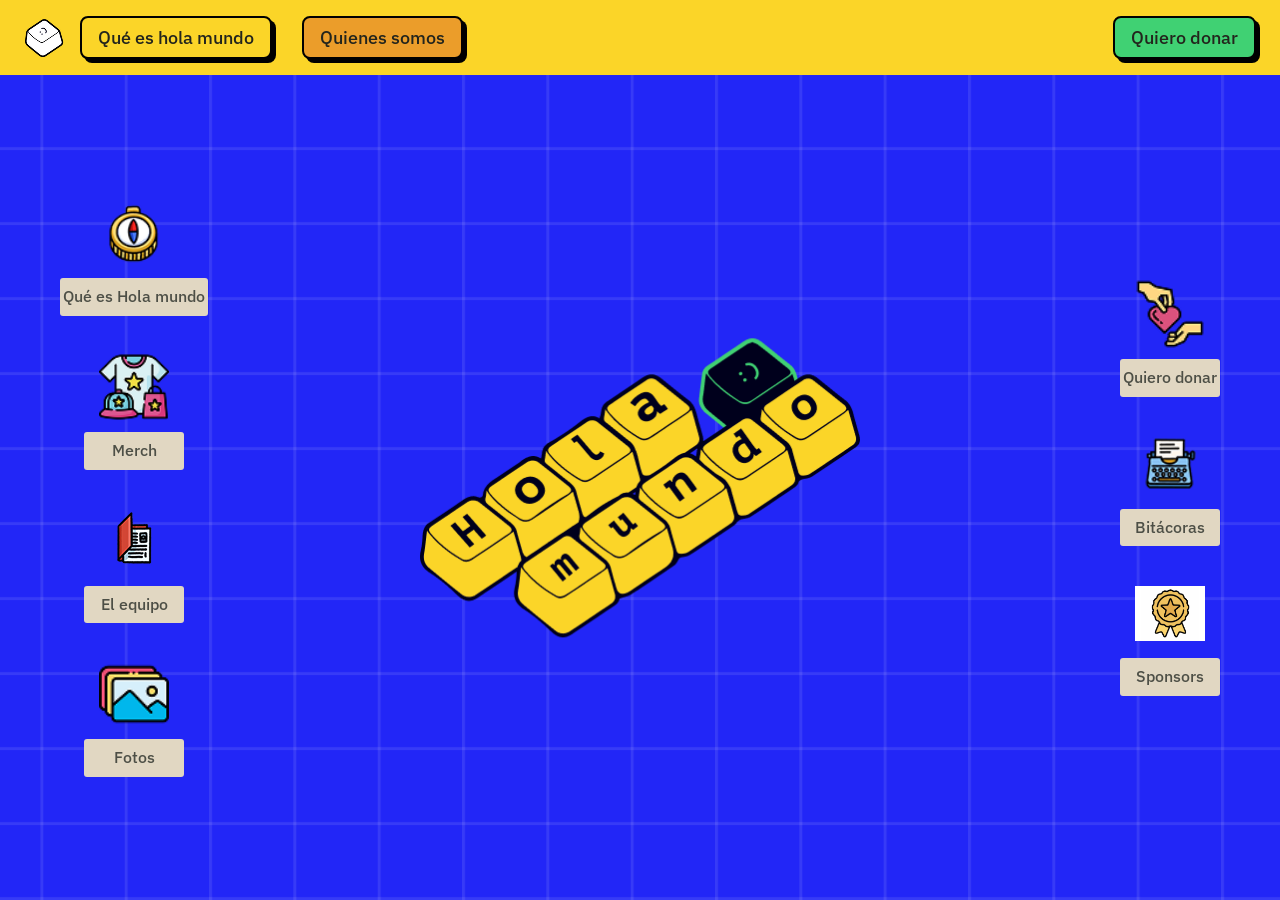
<file: index.html>
<!DOCTYPE html>
<html lang="es">
<head>
  <meta charset="UTF-8">
  <meta name="viewport" content="width=device-width, initial-scale=1.0">
  <link rel="icon" type="image/png" href="assets/img/logo.png">
  <title>Hola Mundo</title>

  <!-- Open Graph / Twitter Card — vista previa al compartir el link -->
  <meta property="og:title" content="Hola Mundo">
  <meta property="og:description" content="Proyecto tecnopedagógico que acerca a niños y jóvenes de 13 a 18 años a través de talleres prácticos de tecnología, en Pereira.">
  <meta property="og:image" content="https://hola-mundo-pei.github.io/hola-mundo/assets/img/illustration-group.png">
  <meta property="og:url" content="https://hola-mundo-pei.github.io/hola-mundo/">
  <meta property="og:type" content="website">
  <meta property="og:locale" content="es_CO">

  <meta name="twitter:card" content="summary_large_image">
  <meta name="twitter:title" content="Hola Mundo">
  <meta name="twitter:description" content="Proyecto tecnopedagógico que acerca a niños y jóvenes de 13 a 18 años a través de talleres prácticos de tecnología, en Pereira.">
  <meta name="twitter:image" content="https://hola-mundo-pei.github.io/hola-mundo/assets/img/illustration-group.png">
  <link rel="preconnect" href="https://fonts.googleapis.com">
  <link rel="preconnect" href="https://fonts.gstatic.com" crossorigin>
  <link href="https://fonts.googleapis.com/css2?family=IBM+Plex+Sans:ital,wght@0,400;0,500;0,600;0,700;1,500&display=swap" rel="stylesheet">
  <link rel="stylesheet" href="assets/css/styles.css">
  <link rel="stylesheet" href="assets/css/home.css">
  <!-- window.css se necesita aquí también: las páginas que se abren como
       "ventana" se inyectan DENTRO de index.html, así que sus estilos
       deben estar cargados de antemano. -->
  <link rel="stylesheet" href="assets/css/window.css">
</head>
<body class="page-home">

  <!-- El navbar vive en partials/navbar.html y se inyecta aquí vía fetch
       (ver assets/js/main.js → loadNavbar()). Así queda separado del
       resto del home, más fácil de mantener si en el futuro se reutiliza. -->
  <div id="navbar-slot"></div>

  <main class="home-hero">
    <img class="home-hero__bg" src="assets/img/bg-lines.png" alt="" aria-hidden="true">

    <div class="home-hero__illustration">
      <img src="assets/img/illustration-group.png" alt="Ilustración Hola Mundo">
    </div>

    <div class="home-hero__content">
      <ul class="home-nav-list">
        <li>
          <a href="que-es.html" data-window="que-es.html" class="icon-nav">
            <span class="icon-nav__icon">
              <img src="assets/img/icon/icon-que-es.png" alt="">
            </span>
            <span class="icon-nav__label">Qué es Hola mundo</span>
          </a>
        </li>
        <li>
          <a href="merch.html" data-window="merch.html" class="icon-nav">
            <span class="icon-nav__icon">
              <img src="assets/img/icon/icon-merch.png" alt="">
            </span>
            <span class="icon-nav__label">Merch</span>
          </a>
        </li>
        <li>
          <a href="equipo.html" data-window="equipo.html" class="icon-nav">
            <span class="icon-nav__icon">
              <img src="assets/img/icon/icon-equipo.png" alt="">
            </span>
            <span class="icon-nav__label">El equipo</span>
          </a>
        </li>
        <li>
          <a href="fotos.html" data-window="fotos.html" class="icon-nav">
            <span class="icon-nav__icon">
              <img src="assets/img/icon/icon-fotos.png" alt="">
            </span>
            <span class="icon-nav__label">Fotos</span>
          </a>
        </li>
      </ul>

      <div class="home-hero__donate">
        <a href="dona.html" data-window="dona.html" class="icon-nav">
          <span class="icon-nav__icon">
            <img src="assets/img/icon/icon-donar.png" alt="">
          </span>
          <span class="icon-nav__label">Quiero donar</span>
        </a>
        <a href="bitacoras.html" data-window="bitacoras.html" class="icon-nav">
          <span class="icon-nav__icon">
            <img src="assets/img/icon/icon-bitacora.png" alt="">
          </span>
          <span class="icon-nav__label">Bitácoras</span>
        </a>
        <a href="sponsors.html" data-window="sponsors.html" class="icon-nav">
          <span class="icon-nav__icon">
            <img src="assets/img/icon/icon-sponsors.png" alt="">
          </span>
          <span class="icon-nav__label">Sponsors</span>
        </a>
      </div>
    </div>
  </main>

  <!-- Contenedor donde se inyecta cada "ventana" (que-es.html, merch.html,
       etc.) cuando el usuario hace clic en un enlace con [data-window].
       Ver assets/js/main.js. -->
  <div class="window-overlay" id="window-overlay" hidden>
    <div class="window-overlay__slot" id="window-overlay-slot"></div>
  </div>

  <script src="assets/js/main.js"></script>
</body>
</html>
</file>
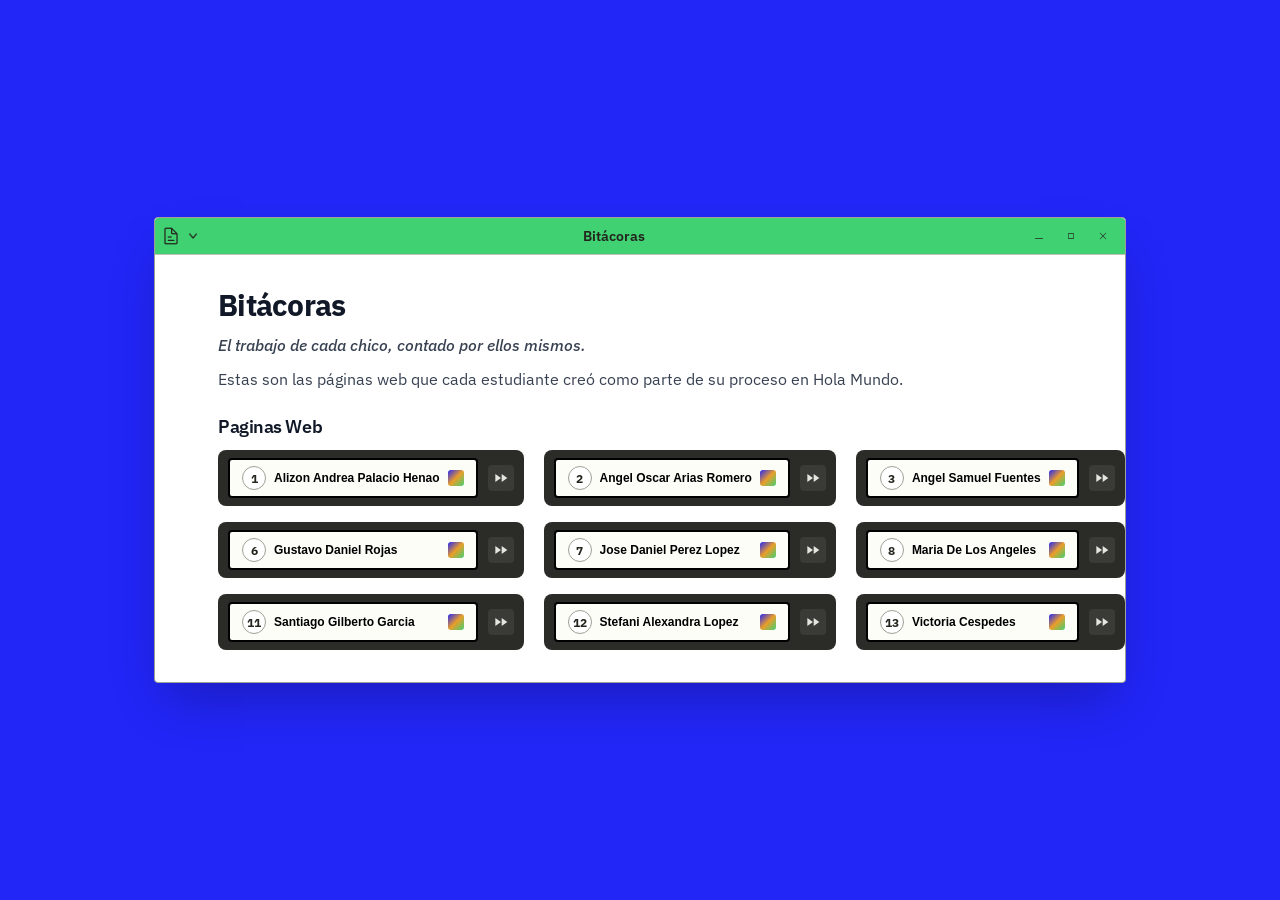
<file: bitacoras.html>
<!DOCTYPE html>
<html lang="es">
<head>
  <meta charset="UTF-8">
  <meta name="viewport" content="width=device-width, initial-scale=1.0">
  <link rel="icon" type="image/png" href="assets/img/logo.png">
  <title>Bitácoras</title>
  <link rel="preconnect" href="https://fonts.googleapis.com">
  <link rel="preconnect" href="https://fonts.gstatic.com" crossorigin>
  <link href="https://fonts.googleapis.com/css2?family=IBM+Plex+Sans:ital,wght@0,400;0,500;0,600;0,700;1,500&display=swap" rel="stylesheet">
  <link rel="stylesheet" href="assets/css/styles.css">
  <link rel="stylesheet" href="assets/css/window.css">
</head>
<body>

  <!--
    NOTA: al igual que las otras páginas, esta ventana se integra como
    overlay flotante sobre index.html.

    ⚠️ PENDIENTE: los 15 botones ▶ de abajo tienen href="#" como
    marcador de posición — hay que reemplazarlos por la URL real del
    proyecto de cada chico. Busca "TODO-LINK" en este archivo.

    A diferencia de Fotos, estos botones NO usan data-window (no abren
    una ventana interna de este sitio) — son enlaces normales con
    target="_blank" que abren la página del proyecto en una pestaña
    nueva del navegador.
  -->
  <div class="desktop-backdrop">
    <section class="window" aria-label="Bitácoras">

      <!-- Barra de título estilo navegador -->
      <div class="window__titlebar">
        <div class="window__menu">
          <img src="assets/img/icon/window-icon-menu.png" alt="">
          <img src="assets/img/icon/icon-chevron-down.png" alt="">
        </div>

        <div class="window__address">
          <span class="window__address-title">Bitácoras</span>
        </div>

        <div class="window__actions">
          <a href="index.html" class="window__action-btn" aria-label="Minimizar">
            <img src="assets/img/icon/minimizar.svg" alt="">
          </a>
          <button class="window__action-btn" aria-label="Maximizar">
            <img src="assets/img/icon/ampliar.svg" alt="">
          </button>
          <a href="index.html" class="window__action-btn" aria-label="Cerrar ventana">
            <img src="assets/img/icon/cerrar.svg" alt="">
          </a>
        </div>
      </div>

      <!-- Cuerpo / contenido -->
      <div class="window__body">

        <header class="article-header article-header--no-image">
          <h1 class="article-header__title">Bitácoras</h1>
          <p class="fotos-tagline">El trabajo de cada chico, contado por ellos mismos.</p>
          <p class="article-header__desc">Estas son las páginas web que cada estudiante creó como parte de su proceso en Hola Mundo.</p>
        </header>

        <h2 class="accordion-title">Paginas Web</h2>

        <ul class="bitacoras-grid" aria-label="Bitácoras de los estudiantes">

          <li>
            <div class="fotos-tv__tray fotos-tv__tray--compact">
              <div class="fotos-tv__slot">
                <span class="cassette-item__number">1</span>
                <span class="fotos-tv__slot-label" title="Alizon Andrea Palacio Henao">Alizon Andrea Palacio Henao</span>
                <span class="fotos-tv__slot-icon" aria-hidden="true"></span>
              </div>
              <div class="fotos-tv__controls">
                <a href="https://sites.google.com/view/laesenciadelabelleza/p%C3%A1gina-principal" target="_blank" rel="noopener noreferrer" class="fotos-control" aria-label="Abrir la página web de Alizon Andrea Palacio Henao"> <!-- TODO-LINK -->
                  <svg viewBox="0 0 24 24" fill="currentColor"><path d="M13 6v12l8.5-6L13 6ZM3.5 6v12L12 12 3.5 6Z"/></svg>
                </a>
              </div>
            </div>
          </li>

          <li>
            <div class="fotos-tv__tray fotos-tv__tray--compact">
              <div class="fotos-tv__slot">
                <span class="cassette-item__number">2</span>
                <span class="fotos-tv__slot-label" title="Angel Oscar Arias Romero">Angel Oscar Arias Romero</span>
                <span class="fotos-tv__slot-icon" aria-hidden="true"></span>
              </div>
              <div class="fotos-tv__controls">
                <a href="https://sites.google.com/view/blue-lock-para-ser-el-mejor-/p%C3%A1gina-principal" target="_blank" rel="noopener noreferrer" class="fotos-control" aria-label="Abrir la página web de Angel Oscar Arias Romero"> <!-- TODO-LINK -->
                  <svg viewBox="0 0 24 24" fill="currentColor"><path d="M13 6v12l8.5-6L13 6ZM3.5 6v12L12 12 3.5 6Z"/></svg>
                </a>
              </div>
            </div>
          </li>

          <li>
            <div class="fotos-tv__tray fotos-tv__tray--compact">
              <div class="fotos-tv__slot">
                <span class="cassette-item__number">3</span>
                <span class="fotos-tv__slot-label" title="Angel Samuel Fuentes">Angel Samuel Fuentes</span>
                <span class="fotos-tv__slot-icon" aria-hidden="true"></span>
              </div>
              <div class="fotos-tv__controls">
                <a href="https://sites.google.com/view/animepuntocom/home?authuser=5" target="_blank" rel="noopener noreferrer" class="fotos-control" aria-label="Abrir la página web de Angel Samuel Fuentes"> <!-- TODO-LINK -->
                  <svg viewBox="0 0 24 24" fill="currentColor"><path d="M13 6v12l8.5-6L13 6ZM3.5 6v12L12 12 3.5 6Z"/></svg>
                </a>
              </div>
            </div>
          </li>

          <li>
            <div class="fotos-tv__tray fotos-tv__tray--compact">
              <div class="fotos-tv__slot">
                <span class="cassette-item__number">4</span>
                <span class="fotos-tv__slot-label" title="Celena García">Celena García</span>
                <span class="fotos-tv__slot-icon" aria-hidden="true"></span>
              </div>
              <div class="fotos-tv__controls">
                <a href="https://sites.google.com/view/etakatweirdmiprimerapagina/p%C3%A1gina-principal" target="_blank" rel="noopener noreferrer" class="fotos-control" aria-label="Abrir la página web de Celena García"> <!-- TODO-LINK -->
                  <svg viewBox="0 0 24 24" fill="currentColor"><path d="M13 6v12l8.5-6L13 6ZM3.5 6v12L12 12 3.5 6Z"/></svg>
                </a>
              </div>
            </div>
          </li>

          <li>
            <div class="fotos-tv__tray fotos-tv__tray--compact">
              <div class="fotos-tv__slot">
                <span class="cassette-item__number">5</span>
                <span class="fotos-tv__slot-label" title="Cristian Andres Feria">Cristian Andres Feria</span>
                <span class="fotos-tv__slot-icon" aria-hidden="true"></span>
              </div>
              <div class="fotos-tv__controls">
                <a href="https://sites.google.com/view/el-mundo-de-ronny/p%C3%A1gina-principal" target="_blank" rel="noopener noreferrer" class="fotos-control" aria-label="Abrir la página web de Cristian Andres Feria"> <!-- TODO-LINK -->
                  <svg viewBox="0 0 24 24" fill="currentColor"><path d="M13 6v12l8.5-6L13 6ZM3.5 6v12L12 12 3.5 6Z"/></svg>
                </a>
              </div>
            </div>
          </li>

          <li>
            <div class="fotos-tv__tray fotos-tv__tray--compact">
              <div class="fotos-tv__slot">
                <span class="cassette-item__number">6</span>
                <span class="fotos-tv__slot-label" title="Gustavo Daniel Rojas">Gustavo Daniel Rojas</span>
                <span class="fotos-tv__slot-icon" aria-hidden="true"></span>
              </div>
              <div class="fotos-tv__controls">
                <a href="https://sites.google.com/view/aprenderugby/p%C3%A1gina-principal" target="_blank" rel="noopener noreferrer" class="fotos-control" aria-label="Abrir la página web de Gustavo Daniel Rojas"> <!-- TODO-LINK -->
                  <svg viewBox="0 0 24 24" fill="currentColor"><path d="M13 6v12l8.5-6L13 6ZM3.5 6v12L12 12 3.5 6Z"/></svg>
                </a>
              </div>
            </div>
          </li>

          <li>
            <div class="fotos-tv__tray fotos-tv__tray--compact">
              <div class="fotos-tv__slot">
                <span class="cassette-item__number">7</span>
                <span class="fotos-tv__slot-label" title="Jose Daniel Perez Lopez">Jose Daniel Perez Lopez</span>
                <span class="fotos-tv__slot-icon" aria-hidden="true"></span>
              </div>
              <div class="fotos-tv__controls">
                <a href="https://sites.google.com/view/tonotosestaesmipaginajeje/home" target="_blank" rel="noopener noreferrer" class="fotos-control" aria-label="Abrir la página web de Jose Daniel Perez Lopez"> <!-- TODO-LINK -->
                  <svg viewBox="0 0 24 24" fill="currentColor"><path d="M13 6v12l8.5-6L13 6ZM3.5 6v12L12 12 3.5 6Z"/></svg>
                </a>
              </div>
            </div>
          </li>

          <li>
            <div class="fotos-tv__tray fotos-tv__tray--compact">
              <div class="fotos-tv__slot">
                <span class="cassette-item__number">8</span>
                <span class="fotos-tv__slot-label" title="Maria De Los Angeles">Maria De Los Angeles</span>
                <span class="fotos-tv__slot-icon" aria-hidden="true"></span>
              </div>
              <div class="fotos-tv__controls">
                <a href="https://sites.google.com/view/lamaldicion/home" target="_blank" rel="noopener noreferrer" class="fotos-control" aria-label="Abrir la página web de Maria De Los Angeles"> <!-- TODO-LINK -->
                  <svg viewBox="0 0 24 24" fill="currentColor"><path d="M13 6v12l8.5-6L13 6ZM3.5 6v12L12 12 3.5 6Z"/></svg>
                </a>
              </div>
            </div>
          </li>

          <li>
            <div class="fotos-tv__tray fotos-tv__tray--compact">
              <div class="fotos-tv__slot">
                <span class="cassette-item__number">9</span>
                <span class="fotos-tv__slot-label" title="Matias Mejia Quiceno">Matias Mejia Quiceno</span>
                <span class="fotos-tv__slot-icon" aria-hidden="true"></span>
              </div>
              <div class="fotos-tv__controls">
                <a href="https://sites.google.com/view/el-mati-agricola/p%C3%A1gina-principal" target="_blank" rel="noopener noreferrer" class="fotos-control" aria-label="Abrir la página web de Matias Mejia Quiceno"> <!-- TODO-LINK -->
                  <svg viewBox="0 0 24 24" fill="currentColor"><path d="M13 6v12l8.5-6L13 6ZM3.5 6v12L12 12 3.5 6Z"/></svg>
                </a>
              </div>
            </div>
          </li>

          <li>
            <div class="fotos-tv__tray fotos-tv__tray--compact">
              <div class="fotos-tv__slot">
                <span class="cassette-item__number">10</span>
                <span class="fotos-tv__slot-label" title="Pablo José Alvarado">Pablo José Alvarado</span>
                <span class="fotos-tv__slot-icon" aria-hidden="true"></span>
              </div>
              <div class="fotos-tv__controls">
                <a href="#" target="_blank" rel="noopener noreferrer" class="fotos-control" aria-label="Abrir la página web de Pablo José Alvarado"> <!-- TODO-LINK -->
                  <svg viewBox="0 0 24 24" fill="currentColor"><path d="M13 6v12l8.5-6L13 6ZM3.5 6v12L12 12 3.5 6Z"/></svg>
                </a>
              </div>
            </div>
          </li>

          <li>
            <div class="fotos-tv__tray fotos-tv__tray--compact">
              <div class="fotos-tv__slot">
                <span class="cassette-item__number">11</span>
                <span class="fotos-tv__slot-label" title="Santiago Gilberto Garcia">Santiago Gilberto Garcia</span>
                <span class="fotos-tv__slot-icon" aria-hidden="true"></span>
              </div>
              <div class="fotos-tv__controls">
                <a href="https://sites.google.com/view/mundogamer-santy/home" target="_blank" rel="noopener noreferrer" class="fotos-control" aria-label="Abrir la página web de Santiago Gilberto Garcia"> <!-- TODO-LINK -->
                  <svg viewBox="0 0 24 24" fill="currentColor"><path d="M13 6v12l8.5-6L13 6ZM3.5 6v12L12 12 3.5 6Z"/></svg>
                </a>
              </div>
            </div>
          </li>

          <li>
            <div class="fotos-tv__tray fotos-tv__tray--compact">
              <div class="fotos-tv__slot">
                <span class="cassette-item__number">12</span>
                <span class="fotos-tv__slot-label" title="Stefani Alexandra Lopez">Stefani Alexandra Lopez</span>
                <span class="fotos-tv__slot-icon" aria-hidden="true"></span>
              </div>
              <div class="fotos-tv__controls">
                <a href="https://sites.google.com/view/ollieskete-stefani-lopez/p%C3%A1gina-principal" target="_blank" rel="noopener noreferrer" class="fotos-control" aria-label="Abrir la página web de Stefani Alexandra Lopez"> <!-- TODO-LINK -->
                  <svg viewBox="0 0 24 24" fill="currentColor"><path d="M13 6v12l8.5-6L13 6ZM3.5 6v12L12 12 3.5 6Z"/></svg>
                </a>
              </div>
            </div>
          </li>

          <li>
            <div class="fotos-tv__tray fotos-tv__tray--compact">
              <div class="fotos-tv__slot">
                <span class="cassette-item__number">13</span>
                <span class="fotos-tv__slot-label" title="Victoria Cespedes">Victoria Cespedes</span>
                <span class="fotos-tv__slot-icon" aria-hidden="true"></span>
              </div>
              <div class="fotos-tv__controls">
                <a href="https://sites.google.com/view/aprende-de-la-biologia-marina/home" target="_blank" rel="noopener noreferrer" class="fotos-control" aria-label="Abrir la página web de Victoria Cespedes"> <!-- TODO-LINK -->
                  <svg viewBox="0 0 24 24" fill="currentColor"><path d="M13 6v12l8.5-6L13 6ZM3.5 6v12L12 12 3.5 6Z"/></svg>
                </a>
              </div>
            </div>
          </li>

          <li>
            <div class="fotos-tv__tray fotos-tv__tray--compact">
              <div class="fotos-tv__slot">
                <span class="cassette-item__number">14</span>
                <span class="fotos-tv__slot-label" title="Wilson Wladimir Velasquez">Wilson Wladimir Velasquez</span>
                <span class="fotos-tv__slot-icon" aria-hidden="true"></span>
              </div>
              <div class="fotos-tv__controls">
                <a href="https://sites.google.com/view/call-of-duty-un-juego-divertid/home" target="_blank" rel="noopener noreferrer" class="fotos-control" aria-label="Abrir la página web de Wilson Wladimir Velasquez"> <!-- TODO-LINK -->
                  <svg viewBox="0 0 24 24" fill="currentColor"><path d="M13 6v12l8.5-6L13 6ZM3.5 6v12L12 12 3.5 6Z"/></svg>
                </a>
              </div>
            </div>
          </li>

        </ul>

      </div>

    </section>
  </div>

  <script src="assets/js/main.js"></script>
</body>
</html>
</file>
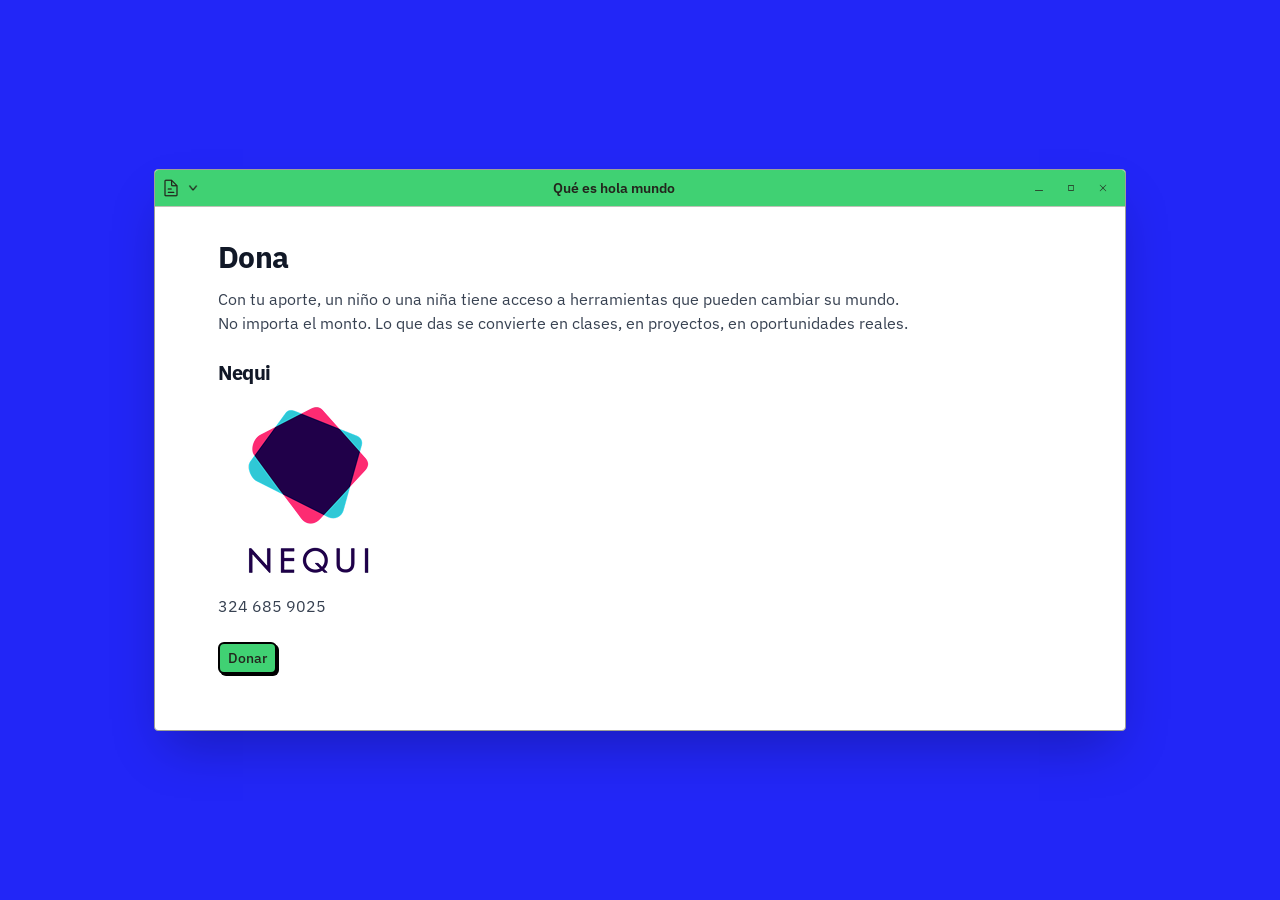
<file: dona.html>
<!DOCTYPE html>
<html lang="es">
<head>
  <meta charset="UTF-8">
  <meta name="viewport" content="width=device-width, initial-scale=1.0">
  <link rel="icon" type="image/png" href="assets/img/logo.png">
  <title>Dona</title>
  <link rel="preconnect" href="https://fonts.googleapis.com">
  <link rel="preconnect" href="https://fonts.gstatic.com" crossorigin>
  <link href="https://fonts.googleapis.com/css2?family=IBM+Plex+Sans:wght@400;500;600;700&display=swap" rel="stylesheet">
  <link rel="stylesheet" href="assets/css/styles.css">
  <link rel="stylesheet" href="assets/css/window.css">
</head>
<body>

  <!--
    NOTA: al igual que las otras páginas, esta ventana se integrará como
    overlay flotante sobre index.html cuando trabajemos el JS.
  -->
  <div class="desktop-backdrop">
    <section class="window" aria-label="Dona">

      <!-- Barra de título estilo navegador -->
      <div class="window__titlebar">
        <div class="window__menu">
          <img src="assets/img/icon/window-icon-menu.png" alt="">
          <img src="assets/img/icon/icon-chevron-down.png" alt="">
        </div>

        <div class="window__address">
          <span class="window__address-title">Qué es hola mundo</span>
        </div>

        <div class="window__actions">
          <a href="index.html" class="window__action-btn" aria-label="Minimizar">
            <img src="assets/img/icon/minimizar.svg" alt="">
          </a>
          <button class="window__action-btn" aria-label="Maximizar">
            <img src="assets/img/icon/ampliar.svg" alt="">
          </button>
          <a href="index.html" class="window__action-btn" aria-label="Cerrar ventana">
            <img src="assets/img/icon/cerrar.svg" alt="">
          </a>
        </div>
      </div>

      <!-- Cuerpo / contenido -->
      <div class="window__body">
        <article>

          <header class="article-header article-header--no-image">
            <h1 class="article-header__title">Dona</h1>
            <p class="article-header__desc">Con tu aporte, un niño o una niña tiene acceso a herramientas que pueden cambiar su mundo.<br>No importa el monto. Lo que das se convierte en clases, en proyectos, en oportunidades reales.</p>
          </header>

          <section class="article-section">
            <div class="donate-method">
              <h2 class="donate-method__title">Nequi</h2>
              <div class="donate-method__image">
                <img src="assets/img//donar/donar-nequi.png" alt="Código QR para donar por Nequi">
              </div>
              <p class="donate-method__phone">324 685 9025</p>
              <button class="btn btn--primary btn--small">Donar</button>
            </div>
          </section>

        </article>
      </div>

    </section>
  </div>

  <script src="assets/js/main.js"></script>
</body>
</html>
</file>
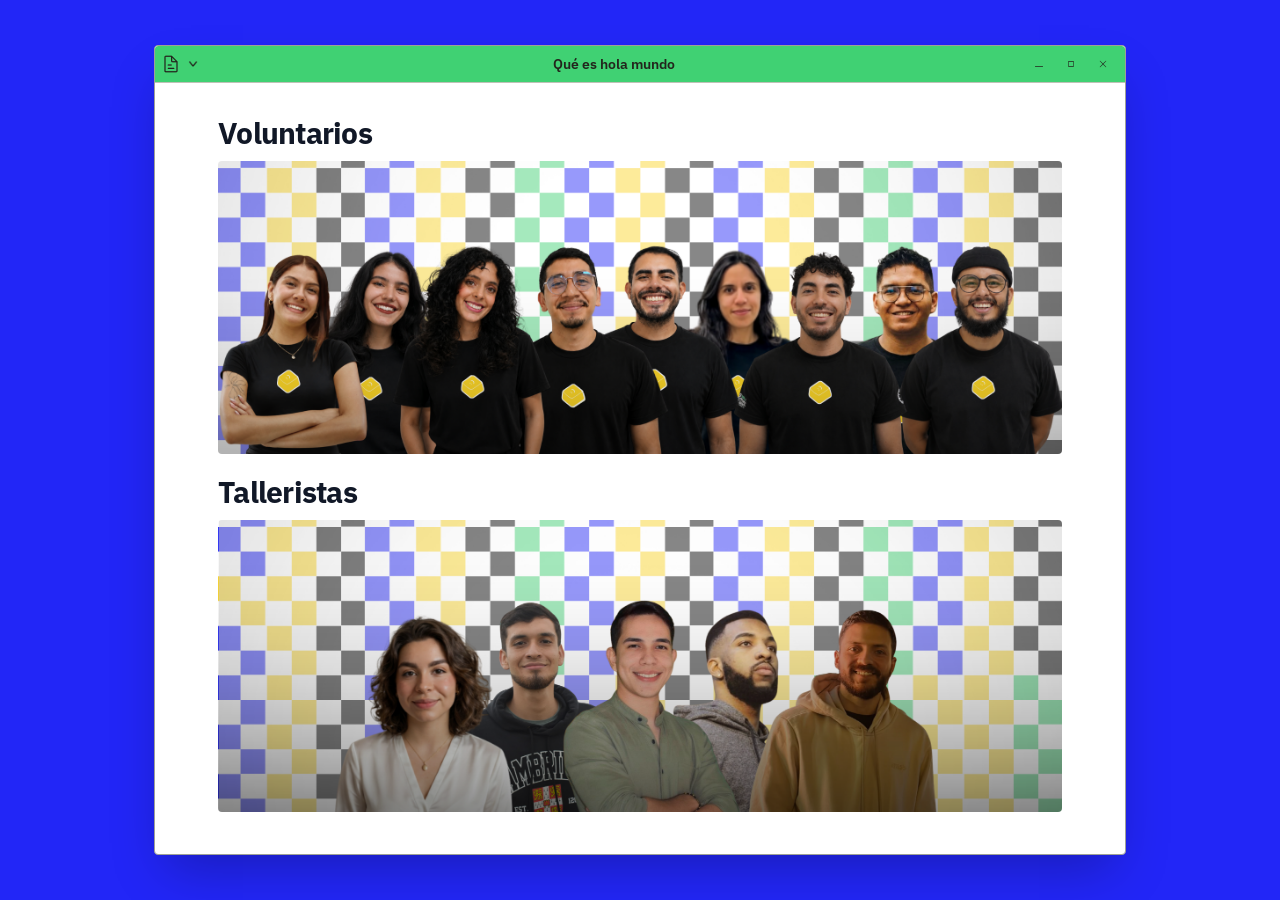
<file: equipo.html>
<!DOCTYPE html>
<html lang="es">
<head>
  <meta charset="UTF-8">
  <meta name="viewport" content="width=device-width, initial-scale=1.0">
  <link rel="icon" type="image/png" href="assets/img/logo.png">
  <title>El equipo</title>
  <link rel="preconnect" href="https://fonts.googleapis.com">
  <link rel="preconnect" href="https://fonts.gstatic.com" crossorigin>
  <link href="https://fonts.googleapis.com/css2?family=IBM+Plex+Sans:wght@400;500;600;700&display=swap" rel="stylesheet">
  <link rel="stylesheet" href="assets/css/styles.css">
  <link rel="stylesheet" href="assets/css/window.css">
</head>
<body>

  <!--
    NOTA: al igual que que-es.html, esta ventana se integrará como overlay
    flotante sobre index.html cuando trabajemos el JS.
  -->
  <div class="desktop-backdrop">
    <section class="window" aria-label="El equipo">

      <!-- Barra de título estilo navegador -->
      <div class="window__titlebar">
        <div class="window__menu">
          <img src="assets/img/icon/window-icon-menu.png" alt="">
          <img src="assets/img/icon/icon-chevron-down.png" alt="">
        </div>

        <div class="window__address">
          <span class="window__address-title">Qué es hola mundo</span>
        </div>

        <div class="window__actions">
          <a href="index.html" class="window__action-btn" aria-label="Minimizar">
            <img src="assets/img/icon/minimizar.svg" alt="">
          </a>
          <button class="window__action-btn" aria-label="Maximizar">
            <img src="assets/img/icon/ampliar.svg" alt="">
          </button>
          <a href="index.html" class="window__action-btn" aria-label="Cerrar ventana">
            <img src="assets/img/icon/cerrar.svg" alt="">
          </a>
        </div>
      </div>

      <!-- Cuerpo / contenido -->
      <div class="window__body window__body--equipo">
        <h1 class="article-header__title">Voluntarios</h1>
        <div class="team-banner">
          <img src="assets/img/equipo/team-voluntarios3.png" alt="Foto del equipo de voluntarios">
        </div>

        <h1 class="article-header__title">Talleristas</h1>
        <div class="team-banner">
          <img src="assets/img/equipo/team-talleristas.png" alt="Foto del equipo de talleristas">
        </div>
      </div>

    </section>
  </div>

  <script src="assets/js/main.js"></script>
</body>
</html>
</file>
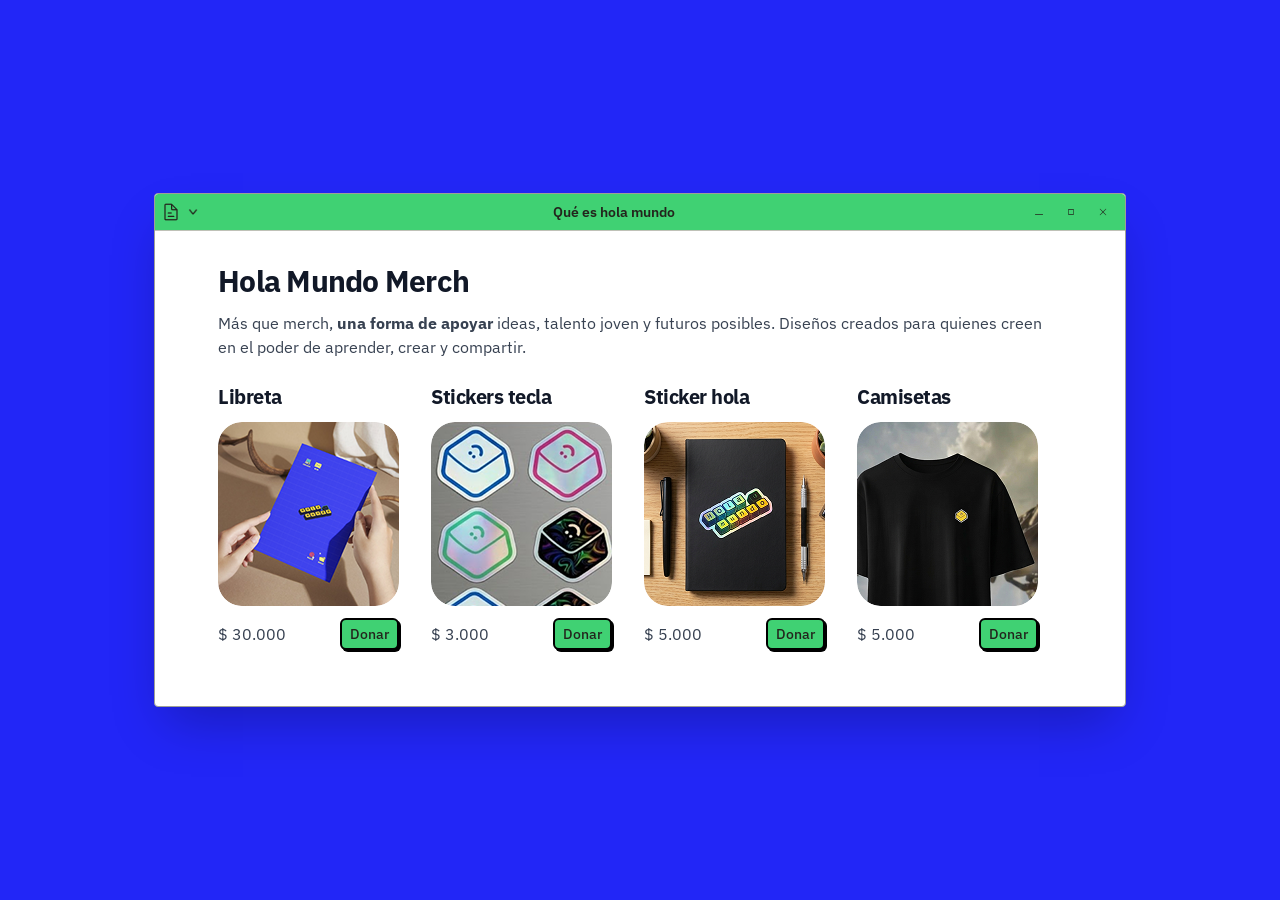
<file: merch.html>
<!DOCTYPE html>
<html lang="es">
<head>
  <meta charset="UTF-8">
  <meta name="viewport" content="width=device-width, initial-scale=1.0">
  <link rel="icon" type="image/png" href="assets/img/logo.png">
  <title>Hola Mundo Merch</title>
  <link rel="preconnect" href="https://fonts.googleapis.com">
  <link rel="preconnect" href="https://fonts.gstatic.com" crossorigin>
  <link href="https://fonts.googleapis.com/css2?family=IBM+Plex+Sans:wght@400;500;600;700&display=swap" rel="stylesheet">
  <link rel="stylesheet" href="assets/css/styles.css">
  <link rel="stylesheet" href="assets/css/window.css">
</head>
<body>

  <!--
    NOTA: al igual que las otras páginas, esta ventana se integrará como
    overlay flotante sobre index.html cuando trabajemos el JS.
  -->
  <div class="desktop-backdrop">
    <section class="window" aria-label="Hola Mundo Merch">

      <!-- Barra de título estilo navegador -->
      <div class="window__titlebar">
        <div class="window__menu">
          <img src="assets/img/icon/window-icon-menu.png" alt="">
          <img src="assets/img/icon/icon-chevron-down.png" alt="">
        </div>

        <div class="window__address">
          <span class="window__address-title">Qué es hola mundo</span>
        </div>

        <div class="window__actions">
          <a href="index.html" class="window__action-btn" aria-label="Minimizar">
            <img src="assets/img/icon/minimizar.svg" alt="">
          </a>
          <button class="window__action-btn" aria-label="Maximizar">
            <img src="assets/img/icon/ampliar.svg" alt="">
          </button>
          <a href="index.html" class="window__action-btn" aria-label="Cerrar ventana">
            <img src="assets/img/icon/cerrar.svg" alt="">
          </a>
        </div>
      </div>

      <!-- Cuerpo / contenido -->
      <div class="window__body">
        <article>

          <header class="article-header article-header--no-image">
            <h1 class="article-header__title">Hola Mundo Merch</h1>
            <p class="article-header__desc">Más que merch, <strong>una forma de apoyar</strong> ideas, talento joven y futuros posibles. Diseños creados para quienes creen en el poder de aprender, crear y compartir.</p>
          </header>

          <section class="article-section">
            <div class="product-grid">

              <div class="product-card">
                <h2 class="product-card__title">Libreta</h2>
                <div class="product-card__image">
                  <img src="assets/img/merch/merch-libreta.png" alt="Libreta Hola Mundo">
                </div>
                <div class="product-card__row">
                  <span class="product-card__price">$ 30.000</span>
                  <button class="btn btn--primary btn--small">Donar</button>
                </div>
              </div>

              <div class="product-card">
                <h2 class="product-card__title">Stickers tecla</h2>
                <div class="product-card__image">
                  <img src="assets/img/merch/merch-stickers-tecla.png" alt="Stickers tecla Hola Mundo">
                </div>
                <div class="product-card__row">
                  <span class="product-card__price">$ 3.000</span>
                  <button class="btn btn--primary btn--small">Donar</button>
                </div>
              </div>

              <div class="product-card">
                <h2 class="product-card__title">Sticker hola</h2>
                <div class="product-card__image">
                  <img src="assets/img/merch/merch-stickers-hola.png" alt="Sticker hola Hola Mundo">
                </div>
                <div class="product-card__row">
                  <span class="product-card__price">$ 5.000</span>
                  <button class="btn btn--primary btn--small">Donar</button>
                </div>
              </div>

              <div class="product-card">
                <h2 class="product-card__title">Camisetas</h2>
                <div class="product-card__image">
                  <img src="assets/img/merch/merch-camisetas.png" alt="Camisetas Hola Mundo">
                </div>
                <div class="product-card__row">
                  <span class="product-card__price">$ 5.000</span>
                  <button class="btn btn--primary btn--small">Donar</button>
                </div>
              </div>

            </div>
          </section>

        </article>
      </div>

    </section>
  </div>

  <script src="assets/js/main.js"></script>
</body>
</html>
</file>
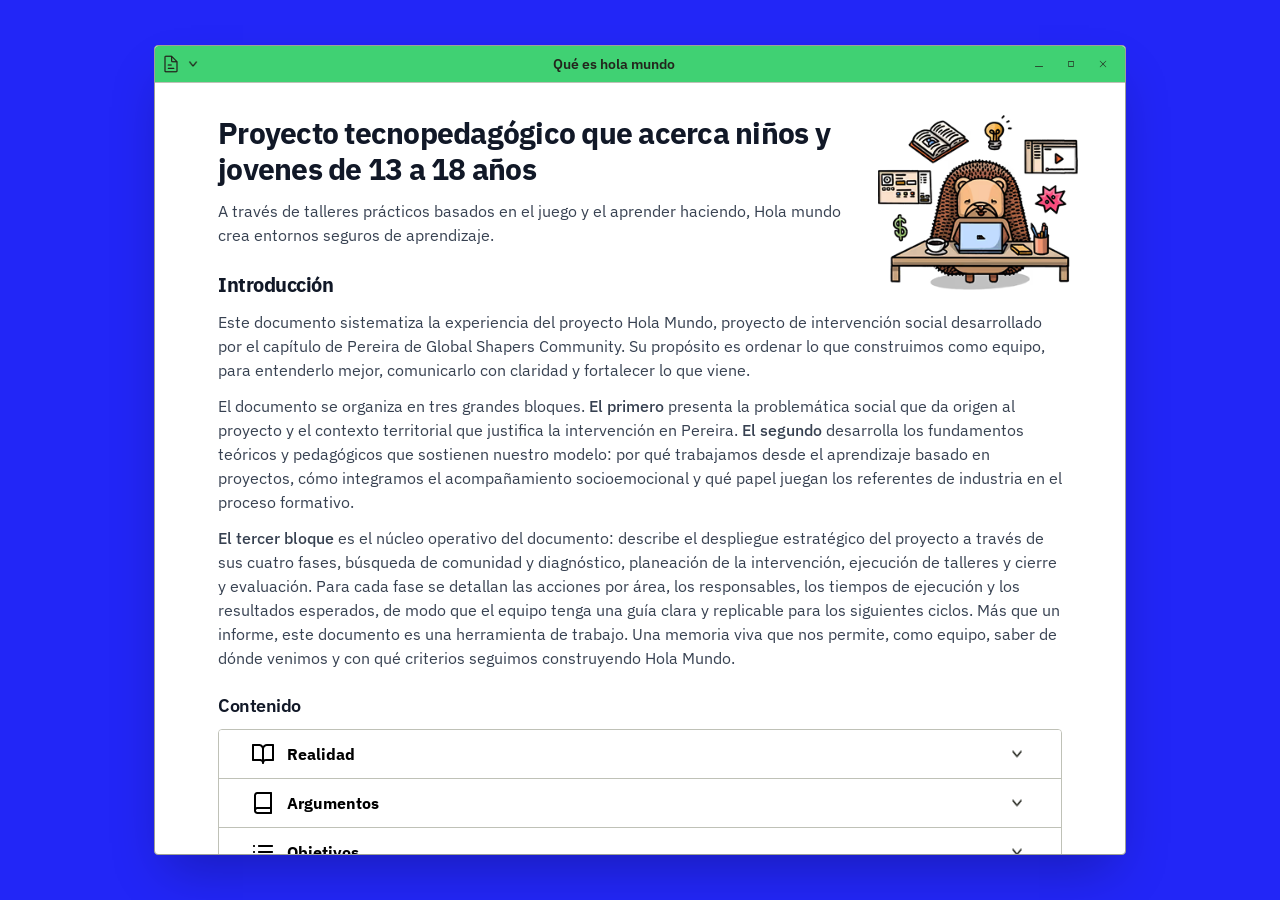
<file: que-es.html>
<!DOCTYPE html>
<html lang="es">
<head>
  <meta charset="UTF-8">
  <meta name="viewport" content="width=device-width, initial-scale=1.0">
  <link rel="icon" type="image/png" href="assets/img/logo.png">
  <title>Qué es Hola mundo</title>
  <link rel="preconnect" href="https://fonts.googleapis.com">
  <link rel="preconnect" href="https://fonts.gstatic.com" crossorigin>
  <link href="https://fonts.googleapis.com/css2?family=IBM+Plex+Sans:wght@400;500;600;700&display=swap" rel="stylesheet">
  <link rel="stylesheet" href="assets/css/styles.css">
  <link rel="stylesheet" href="assets/css/window.css">
</head>
<body>


  <div class="desktop-backdrop">
    <section class="window" aria-label="Qué es hola mundo">

      <!-- Barra de título estilo navegador -->
      <div class="window__titlebar">
        <div class="window__menu">
          <img src="assets/img/icon/window-icon-menu.png" alt="">
          <img src="assets/img/icon/icon-chevron-down.png" alt="">
        </div>

        <div class="window__address">
          <span class="window__address-title">Qué es hola mundo</span>
        </div>

        <div class="window__actions">
          <a href="index.html" class="window__action-btn" aria-label="Minimizar">
            <img src="assets/img/icon/minimizar.svg" alt="">
          </a>
          <button class="window__action-btn" aria-label="Maximizar">
            <img src="assets/img/icon/ampliar.svg" alt="">
          </button>
          <a href="index.html" class="window__action-btn" aria-label="Cerrar ventana">
            <img src="assets/img/icon/cerrar.svg" alt="">
          </a>
        </div>
      </div>

      <!-- Cuerpo / contenido -->
      <div class="window__body">
        <article>

          <header class="article-header">
            <img class="article-header__image" src="assets/img/mascota-deskhog.png" alt="Ilustración erizo de escritorio">
            <h1 class="article-header__title">Proyecto tecnopedagógico que acerca niños y jovenes de 13 a 18 años</h1>
            <p class="article-header__desc">A través de talleres prácticos basados en el juego y el aprender haciendo, Hola mundo crea entornos seguros de aprendizaje.</p>
          </header>

          <section class="article-section">
            <h2 class="article-section__title">Introducción</h2>
            <p>Este documento sistematiza la experiencia del proyecto Hola Mundo, proyecto de intervención social desarrollado por el capítulo de Pereira de Global Shapers Community. Su propósito es ordenar lo que construimos como equipo, para entenderlo mejor, comunicarlo con claridad y fortalecer lo que viene.</p>
            <p>El documento se organiza en tres grandes bloques. <strong>El primero</strong> presenta la problemática social que da origen al proyecto y el contexto territorial que justifica la intervención en Pereira. <strong>El segundo</strong> desarrolla los fundamentos teóricos y pedagógicos que sostienen nuestro modelo: por qué trabajamos desde el aprendizaje basado en proyectos, cómo integramos el acompañamiento socioemocional y qué papel juegan los referentes de industria en el proceso formativo.</p>
            <p><strong>El tercer bloque</strong> es el núcleo operativo del documento: describe el despliegue estratégico del proyecto a través de sus cuatro fases, búsqueda de comunidad y diagnóstico, planeación de la intervención, ejecución de talleres y cierre y evaluación. Para cada fase se detallan las acciones por área, los responsables, los tiempos de ejecución y los resultados esperados, de modo que el equipo tenga una guía clara y replicable para los siguientes ciclos. Más que un informe, este documento es una herramienta de trabajo. Una memoria viva que nos permite, como equipo, saber de dónde venimos y con qué criterios seguimos construyendo Hola Mundo.</p>
          </section>

          <section class="article-section">
            <h2 class="accordion-title">Contenido</h2>
            <div class="accordion">

              <details class="accordion__item">
                <summary class="accordion__summary">
                  <span class="accordion__title-group">
                    <img class="accordion__icon" src="assets/img/icon/icon-book-open.png" alt="">
                    <span class="accordion__label">Realidad</span>
                  </span>
                  <img class="accordion__chevron" src="assets/img/icon/icon-chevron-down.png" alt="">
                </summary>
                <div class="accordion__content">
                  <!-- TODO: contenido de "Realidad" — pendiente por definir/extraer -->
                  <p>Contenido pendiente.</p>
                </div>
              </details>

              <details class="accordion__item">
                <summary class="accordion__summary">
                  <span class="accordion__title-group">
                    <img class="accordion__icon" src="assets/img/icon/icon-book.png" alt="">
                    <span class="accordion__label">Argumentos</span>
                  </span>
                  <img class="accordion__chevron" src="assets/img/icon/icon-chevron-down.png" alt="">
                </summary>
                <div class="accordion__content">
                  <p>Contenido pendiente.</p>
                </div>
              </details>

              <details class="accordion__item">
                <summary class="accordion__summary">
                  <span class="accordion__title-group">
                    <img class="accordion__icon" src="assets/img/icon/icon-list.png" alt="">
                    <span class="accordion__label">Objetivos</span>
                  </span>
                  <img class="accordion__chevron" src="assets/img/icon/icon-chevron-down.png" alt="">
                </summary>
                <div class="accordion__content">
                  <p>Contenido pendiente.</p>
                </div>
              </details>

              <details class="accordion__item">
                <summary class="accordion__summary">
                  <span class="accordion__title-group">
                    <img class="accordion__icon" src="assets/img/icon/icon-briefcase.png" alt="">
                    <span class="accordion__label">Criterios de acción</span>
                  </span>
                  <img class="accordion__chevron" src="assets/img/icon/icon-chevron-down.png" alt="">
                </summary>
                <div class="accordion__content">
                  <p>Contenido pendiente.</p>
                </div>
              </details>

              <details class="accordion__item">
                <summary class="accordion__summary">
                  <span class="accordion__title-group">
                    <img class="accordion__icon" src="assets/img/icon/icon-areas-trabajo.png" alt="">
                    <span class="accordion__label">Áreas de trabajo</span>
                  </span>
                  <img class="accordion__chevron" src="assets/img/icon/icon-chevron-down.png" alt="">
                </summary>
                <div class="accordion__content">
                  <p>Contenido pendiente.</p>
                </div>
              </details>

            </div>
          </section>

          <div class="window__footer">
            <a href="dona.html" data-window="dona.html" class="btn btn--primary">Quiero donar</a>
          </div>

        </article>
      </div>
    </section>
  </div>

  <script src="assets/js/main.js"></script>
</body>
</html>
</file>
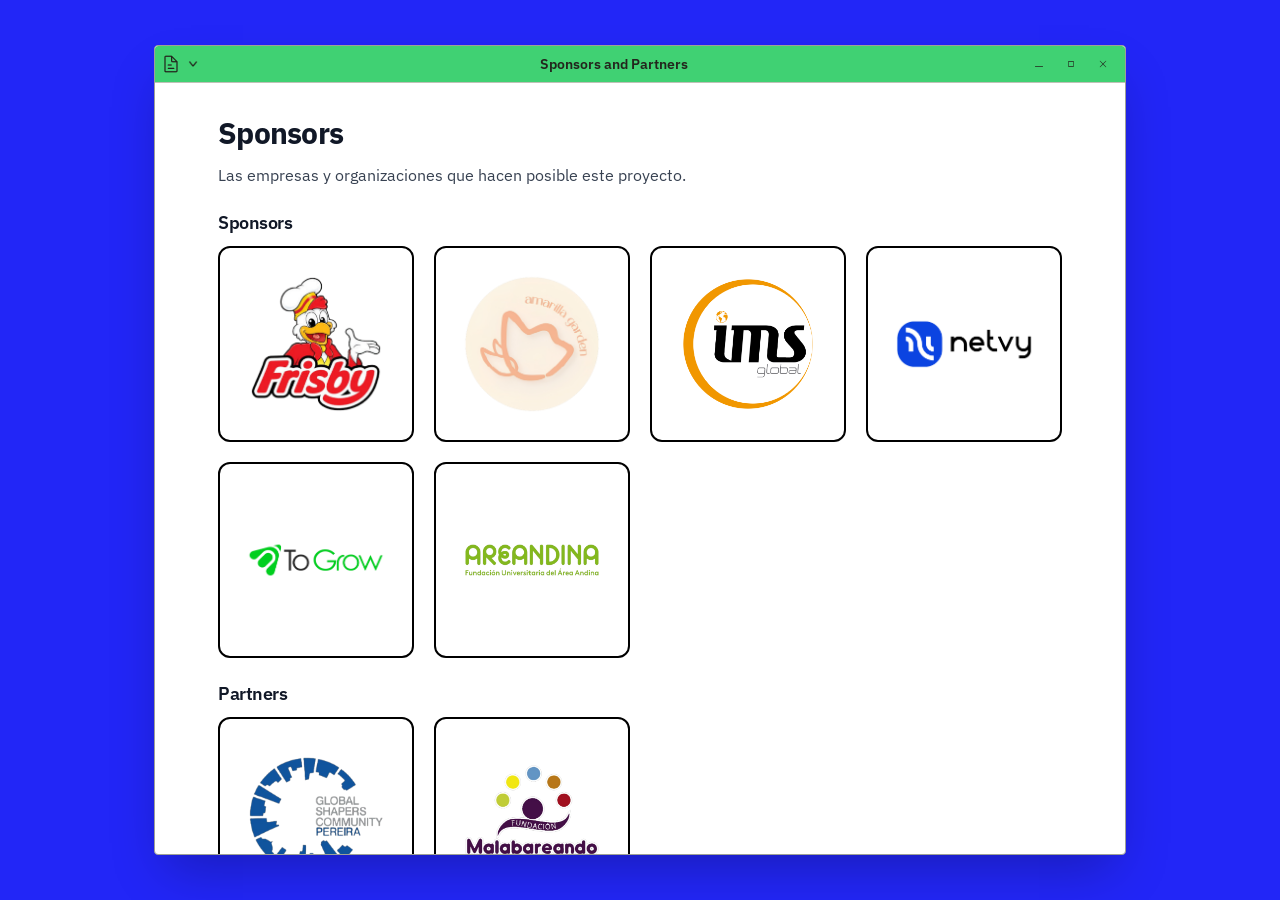
<file: sponsors.html>
<!DOCTYPE html>
<html lang="es">
<head>
  <meta charset="UTF-8">
  <meta name="viewport" content="width=device-width, initial-scale=1.0">
  <link rel="icon" type="image/png" href="assets/img/logo.png">
  <title>Sponsors</title>
  <link rel="preconnect" href="https://fonts.googleapis.com">
  <link rel="preconnect" href="https://fonts.gstatic.com" crossorigin>
  <link href="https://fonts.googleapis.com/css2?family=IBM+Plex+Sans:ital,wght@0,400;0,500;0,600;0,700;1,500&display=swap" rel="stylesheet">
  <link rel="stylesheet" href="assets/css/styles.css">
  <link rel="stylesheet" href="assets/css/window.css">
</head>
<body>

  <!--
    NOTA: al igual que las otras páginas, esta ventana se integra como
    overlay flotante sobre index.html.

    Interacción de las tarjetas: en desktop, pasar el mouse (:hover)
    resalta la tarjeta y despliega la descripción. En celular (sin
    hover), hacer clic/tap alterna la clase .is-expanded (ver
    assets/js/main.js) — mismo resultado, distinto disparador.
  -->
  <div class="desktop-backdrop">
    <section class="window" aria-label="Sponsors">

      <!-- Barra de título estilo navegador -->
      <div class="window__titlebar">
        <div class="window__menu">
          <img src="assets/img/icon/window-icon-menu.png" alt="">
          <img src="assets/img/icon/icon-chevron-down.png" alt="">
        </div>

        <div class="window__address">
          <span class="window__address-title">Sponsors and Partners</span>
        </div>

        <div class="window__actions">
          <a href="index.html" class="window__action-btn" aria-label="Minimizar">
            <img src="assets/img/icon/minimizar.svg" alt="">
          </a>
          <button class="window__action-btn" aria-label="Maximizar">
            <img src="assets/img/icon/ampliar.svg" alt="">
          </button>
          <a href="index.html" class="window__action-btn" aria-label="Cerrar ventana">
            <img src="assets/img/icon/cerrar.svg" alt="">
          </a>
        </div>
      </div>

      <!-- Cuerpo / contenido -->
      <div class="window__body">

        <header class="article-header article-header--no-image">
          <h1 class="article-header__title">Sponsors</h1>
          <p class="article-header__desc">Las empresas y organizaciones que hacen posible este proyecto.</p>
        </header>

        <section class="article-section">
          <h2 class="accordion-title">Sponsors</h2>
          <div class="sponsors-grid">

            <div class="sponsor-card" tabindex="0" role="button" aria-expanded="false" aria-label="Frisby — ver descripción">
              <img src="assets/img/sponsors/Frisby.png" alt="Frisby">
              <div class="sponsor-card__desc">
                <p>Frisby es una empresa colombiana de alimentos especializada en restaurantes de servicio rápido, comprometida con brindar productos de alta calidad, innovación y una experiencia cercana a sus clientes en todo el país.</p>
              </div>
            </div>

            <div class="sponsor-card" tabindex="0" role="button" aria-expanded="false" aria-label="Amarilla Garden — ver descripción">
              <img src="assets/img/sponsors/Amarilla_Garden.png" alt="Amarilla Garden">
              <div class="sponsor-card__desc">
                <p>Amarilla Garden es una empresa de decoración artesanal especializada en la creación de velas, recipientes en concreto y detalles decorativos que aportan calidez, personalidad y estilo a cada espacio.</p>
              </div>
            </div>

            <div class="sponsor-card" tabindex="0" role="button" aria-expanded="false" aria-label="IMS Global — ver descripción">
              <img src="assets/img/sponsors/IMS_GLOBAL_2.png" alt="IMS Global">
              <div class="sponsor-card__desc">
                <p>IMS Global SAS es una organización dedicada al desarrollo de soluciones tecnológicas para los sectores pyme, hotelero y telecomunicaciones. Ofreciendo herramientas que más se adapten a sus procesos.</p>
              </div>
            </div>

            <div class="sponsor-card" tabindex="0" role="button" aria-expanded="false" aria-label="Netvy — ver descripción">
              <img src="assets/img/sponsors/Netvy.png" alt="Netvy">
              <div class="sponsor-card__desc">
                <p>Netvy es una empresa de innovación y transformación digital dedicada al desarrollo de soluciones tecnológicas que impulsan el crecimiento, la eficiencia y la competitividad de empresas y organizaciones.</p>
              </div>
            </div>

            <div class="sponsor-card" tabindex="0" role="button" aria-expanded="false" aria-label="To Grow — ver descripción">
              <img src="assets/img/sponsors/To_Grow.png" alt="To Grow">
              <div class="sponsor-card__desc">
                <p>To Grow es una empresa dedicada al fortalecimiento del talento humano y al desarrollo de capacidades, promoviendo el aprendizaje, el liderazgo y la transformación positiva en organizaciones.</p>
              </div>
            </div>

            <div class="sponsor-card" tabindex="0" role="button" aria-expanded="false" aria-label="Fundación Universitaria del Área Andina — ver descripción">
              <img src="assets/img/sponsors/Universidade_Areandina.png" alt="Fundación Universitaria del Área Andina">
              <div class="sponsor-card__desc">
                <p>Fundación Universitaria del Área Andina es una institución de educación superior que impulsa la excelencia académica, investigación y proyección social, formando profesionales capaces de generar impacto positivo en sus entornos.</p>
              </div>
            </div>

          </div>
        </section>

        <section class="article-section">
          <h2 class="accordion-title">Partners</h2>
          <div class="sponsors-grid">

            <div class="sponsor-card" tabindex="0" role="button" aria-expanded="false" aria-label="Global Shapers Community, Hub Pereira — ver descripción">
              <img src="assets/img/sponsors/Global_Shaper_Community.png" alt="Global Shapers Community - Hub Pereira">
              <div class="sponsor-card__desc">
                <p>Global Shapers Community - Hub Pereira, es una iniciativa internacional de jóvenes líderes comprometidos con generar un impacto positivo en sus comunidades mediante proyectos de innovación social, sostenibilidad, educación y desarrollo ciudadano.</p>
              </div>
            </div>

            <div class="sponsor-card" tabindex="0" role="button" aria-expanded="false" aria-label="Malabareando las Calles — ver descripción">
              <img src="assets/img/sponsors/Malabareando_las_calles.png" alt="Malabareando las Calles">
              <div class="sponsor-card__desc">
                <p>Malabareando las Calles es una iniciativa cultural y social que utiliza el arte urbano y la creatividad como herramientas para transformar vidas, fortalecer el tejido comunitario y promover oportunidades de desarrollo para niños, jóvenes y familias.</p>
              </div>
            </div>

          </div>
        </section>

      </div>

    </section>
  </div>

  <script src="assets/js/main.js"></script>
</body>
</html>
</file>
<file: assets/css/styles.css>
/* =============================================
   Hola Mundo — Estilos compartidos
   Reset + variables + componentes reutilizables
   ============================================= */

/* ---- Reset básico ---- */
*,
*::before,
*::after {
  box-sizing: border-box;
}

html,
body {
  margin: 0;
  padding: 0;
}

img {
  display: block;
  max-width: 100%;
}

button {
  font-family: inherit;
  border: none;
  background: none;
  cursor: pointer;
}

a {
  text-decoration: none;
  color: inherit;
}

ul {
  list-style: none;
  margin: 0;
  padding: 0;
}

/* ---- Variables de diseño ---- */
:root {
  /* Colores de marca */
  --color-yellow: #fbd528;
  --color-orange: #eb9d2a;
  --color-green: #40d173;
  --color-blue: #2226f7;
  --color-beige: #e1d7c2;

  /* Texto */
  --color-text-dark: #23251d;
  --color-text-gray: #4d4f46;
  --color-black: #000000;

  /* Tipografía */
  --font-main: 'IBM Plex Sans', system-ui, sans-serif;

  /* Efecto de botón "3D" (offset shadow estilo neo-brutalista) */
  --shadow-offset: 4px;
}

body {
  font-family: var(--font-main);
  color: var(--color-text-dark);
}

/* =============================================
   Botones reutilizables
   Estilo "3D": borde negro + sombra sólida offset
   ============================================= */

.btn {
  display: inline-flex;
  align-items: center;
  justify-content: center;
  padding: 8px 16px;
  min-height: 38px;
  border: 2px solid var(--color-black);
  border-radius: 8px;
  font-family: var(--font-main);
  font-weight: 500;
  font-size: 18px;
  color: var(--color-text-dark);
  box-shadow: var(--shadow-offset) var(--shadow-offset) 0 var(--color-black);
  transition: transform 0.12s ease, box-shadow 0.12s ease;
  white-space: nowrap;
}

.btn:hover {
  transform: translate(-2px, -2px);
  box-shadow: calc(var(--shadow-offset) + 2px) calc(var(--shadow-offset) + 2px) 0 var(--color-black);
}

.btn:active {
  transform: translate(0, 0);
  box-shadow: 1px 1px 0 var(--color-black);
}

.btn--secondary {
  background-color: var(--color-orange);
}

/* Botón secundario "activo" (página actual) usa amarillo */
.btn--secondary.is-active {
  background-color: var(--color-yellow);
}

.btn--primary {
  background-color: var(--color-green);
}

/* ---- Íconos de navegación (home hub) ---- */
.icon-nav {
  display: flex;
  flex-direction: column;
  align-items: center;
  gap: 10px;
  background: none;
}

.icon-nav__icon {
  display: flex;
  align-items: center;
  justify-content: center;
  width: 70px;
  height: 70px;
  transition: transform 0.18s ease;
}

.icon-nav__icon img {
  width: 100%;
  height: 100%;
  object-fit: contain;
  filter: drop-shadow(0 0 0 rgba(0, 0, 0, 0));
  transition: filter 0.18s ease;
}

.icon-nav__label {
  display: flex;
  align-items: center;
  justify-content: center;
  padding: 10px 3px;
  background-color: var(--color-beige);
  border-radius: 3px;
  color: var(--color-text-gray);
  font-size: 16px;
  font-weight: 500;
  text-align: center;
  min-width: 100px;
  line-height: 1.1;
  transition: background-color 0.18s ease, color 0.18s ease;
}

.icon-nav:hover .icon-nav__icon,
.icon-nav:focus-visible .icon-nav__icon {
  transform: translateY(-4px) scale(1.08);
}

.icon-nav:hover .icon-nav__icon img,
.icon-nav:focus-visible .icon-nav__icon img {
  filter: drop-shadow(0 4px 6px rgba(0, 0, 0, 0.25));
}

.icon-nav:hover .icon-nav__label,
.icon-nav:focus-visible .icon-nav__label {
  background-color: var(--color-yellow);
  color: var(--color-text-dark);
}

/* =============================================
   Header / Menubar
   ============================================= */

.site-header {
  position: sticky;
  top: 0;
  z-index: 60; /* por debajo del overlay (100), pero siempre por encima del contenido del home */
  display: flex;
  align-items: center;
  gap: 16px;
  padding: 16px 24px;
  background-color: var(--color-yellow);
  flex-shrink: 0;
}

.site-header__logo {
  width: 40px;
  height: 40px;
  flex-shrink: 0;
}

.site-header__logo img {
  width: 100%;
  height: 100%;
  object-fit: cover;
}

/* ---- Versión con texto (pantallas grandes) ---- */
.site-header__nav-text {
  display: flex;
  flex: 1;
  align-items: center;
  justify-content: space-between;
  gap: 16px;
}

.site-header__nav {
  display: flex;
  align-items: center;
  gap: 30px;
  flex-wrap: wrap;
}

/* ---- Versión con solo ícono (pantallas chicas) ----
   Oculta por defecto; el media query de abajo la muestra y esconde
   la de texto en su lugar. */
.site-header__icon-nav {
  display: none;
  flex: 1;
  align-items: center;
  justify-content: center;
  gap: 16px;
  flex-wrap: wrap;
}

@media (max-width: 700px) {
  .site-header__nav-text {
    display: none;
  }

  .site-header__icon-nav {
    display: flex;
  }
}

/* Botón de solo ícono — mismo lenguaje visual 3D (borde + sombra sólida)
   que .btn, pero cuadrado y sin texto. */
.icon-btn {
  display: flex;
  align-items: center;
  justify-content: center;
  width: 44px;
  height: 44px;
  padding: 8px;
  border: 2px solid var(--color-black);
  border-radius: 8px;
  box-shadow: 4px 4px 0 var(--color-black);
  transition: transform 0.12s ease, box-shadow 0.12s ease;
  flex-shrink: 0;
}

.icon-btn img {
  width: 100%;
  height: 100%;
  object-fit: contain;
}

.icon-btn:hover {
  transform: translate(-2px, -2px);
  box-shadow: 6px 6px 0 var(--color-black);
}

.icon-btn:active {
  transform: translate(0, 0);
  box-shadow: 1px 1px 0 var(--color-black);
}

.icon-btn--secondary {
  background-color: var(--color-orange);
}

.icon-btn--secondary.is-active {
  background-color: var(--color-yellow);
}

.icon-btn--primary {
  background-color: var(--color-green);
}

/* Utilidad de accesibilidad: oculta visualmente pero deja disponible a lectores de pantalla */
.visually-hidden {
  position: absolute;
  width: 1px;
  height: 1px;
  padding: 0;
  margin: -1px;
  overflow: hidden;
  clip: rect(0, 0, 0, 0);
  white-space: nowrap;
  border: 0;
}
</file>
<file: assets/css/home.css>
/* =============================================
   Home — Estilos específicos
   ============================================= */

/* El body de esta página (marcado con .page-home) ocupa exactamente el
   alto de la pantalla: header + hero se reparten el espacio con flexbox,
   en vez de que el hero calcule su alto con un "calc(100vh - Npx)" fijo
   que fácilmente se desincroniza y obliga a hacer scroll. */
body.page-home {
  display: flex;
  flex-direction: column;
  min-height: 100vh;
}

.home-hero {
  position: relative;
  display: flex;
  flex: 1;
  min-height: 0; /* permite que flex calcule la altura real disponible, sin desbordar */
  flex-direction: column;
  width: 100%;
  background-color: var(--color-blue);
  overflow: hidden;
}

/* Patrón de líneas decorativo de fondo */
.home-hero__bg {
  position: absolute;
  inset: 0;
  width: 100%;
  height: 100%;
  object-fit: cover;
  pointer-events: none;
  z-index: 0;
}

/* Ilustración central (logo grande) */
.home-hero__illustration {
  position: absolute;
  top: 50%;
  left: 50%;
  transform: translate(-50%, -50%);
  width: min(440px, 60vw);
  z-index: 1;
  pointer-events: none;
}

.home-hero__illustration img {
  width: 100%;
  height: auto;
}

/* Fila principal: navegación ilustrada izquierda + donar derecha */
.home-hero__content {
  position: relative;
  z-index: 2;
  display: flex;
  align-items: center;
  justify-content: space-between;
  flex: 1;
  width: 100%;
  padding: 40px 60px;
  gap: 24px;
}

.home-nav-list {
  display: flex;
  flex-direction: column;
  gap: 36px;
}

.home-hero__donate {
  display: flex;
  flex-direction: column;
  align-items: flex-end;
  justify-content: flex-end;
  gap: 32px;
  height: 100%;
}

/* ---- Responsive ---- */
@media (max-width: 900px) {
  .home-hero__content {
    flex-direction: column;
    justify-content: center;
    padding: 48px 24px;
    gap: 48px;
  }

  .home-nav-list {
    display: grid;
    grid-template-columns: repeat(2, 1fr);
    justify-items: center;
    row-gap: 32px;
    column-gap: 24px;
  }

  /* Igual que .home-nav-list: en desktop es columna simple (alineada a
     la derecha), pero en móvil pasa a grid de 2 columnas centrado —
     importante porque este bloque va a crecer a 4 ítems (Donar,
     Bitácoras, Sponsors, Papelera). */
  .home-hero__donate {
    display: grid;
    grid-template-columns: repeat(2, 1fr);
    justify-items: center;
    align-content: center;
    row-gap: 32px;
    column-gap: 24px;
    height: auto;
  }

  /* En desktop la ilustración se centra con position:absolute (queda
     detrás/entre los íconos a propósito). En móvil eso provoca que quede
     ENCIMA del grid de íconos sin importar cuántos haya, tapándolos
     (bug reportado). Acá la sacamos del posicionamiento absoluto para que
     vuelva a fluir en el documento — como es el primer elemento dentro
     de .home-hero, queda arriba del todo, sin pisar nada. */
  .home-hero__illustration {
    position: static;
    transform: none;
    width: min(200px, 55vw);
    margin: 16px auto 0;
  }
}

@media (max-width: 480px) {
  .home-hero__donate .icon-nav__label,
  .home-nav-list .icon-nav__label {
    min-width: 80px;
    font-size: 14px;
  }

  /* El navbar de solo-ícono ya es compacto (logo + 3 botones de 44px),
     así que no necesita apilarse — solo achicamos un poco el gap para
     pantallas muy angostas. */
  .site-header {
    padding: 12px 16px;
    gap: 10px;
  }

  .site-header__icon-nav {
    gap: 10px;
  }
}
</file>
<file: assets/css/window.css>
/* =============================================
   Window chrome — estilo "ventana de navegador"
   Compartido por TODAS las páginas excepto Home,
   ya que cada página se simula como una ventana
   emergente flotando sobre el escritorio (index.html)
   ============================================= */

/* =============================================
   Overlay de ventanas sobre index.html (Opción C:
   fetch + inyección). El contenido de cada página
   se copia dentro de #window-overlay-slot mediante JS.
   Ver assets/js/main.js.
   ============================================= */

:root {
  /* JS actualiza este valor con el alto real del navbar amarillo */
  --header-height: 96px;
}

.window-overlay {
  position: fixed;
  top: var(--header-height);
  left: 0;
  right: 0;
  bottom: 0;
  z-index: 100;
  display: flex;
  align-items: center;
  justify-content: center;
  padding: 40px 24px;

  /* Fondo borroso: se ve el escritorio (íconos, fondo azul) difuminado
     detrás de la ventana. El navbar amarillo queda AFUERA de esta capa
     (empieza en top: var(--header-height)), así que siempre se ve nítido. */
  background-color: rgba(20, 20, 15, 0.18);
  backdrop-filter: blur(10px);
  -webkit-backdrop-filter: blur(10px);

  /* Fade in/out del overlay completo */
  opacity: 0;
  visibility: hidden;
  transition: opacity 0.25s ease, visibility 0s linear 0.25s;
}

.window-overlay.is-open {
  opacity: 1;
  visibility: visible;
  transition: opacity 0.25s ease, visibility 0s linear 0s;
}

.window-overlay[hidden] {
  display: none;
}

.window-overlay__slot {
  width: 100%;
  display: flex;
  justify-content: center;
}

/* La .window inyectada hereda su propio estilo de window.css;
   aquí controlamos el límite de alto Y la animación de entrada/salida
   (fade + leve escala) de la ventana en sí. */
.window-overlay .window {
  max-height: calc(100vh - var(--header-height) - 80px);
  opacity: 0;
  transform: scale(0.97) translateY(6px);
  transition: opacity 0.25s ease, transform 0.25s ease;
}

.window-overlay.is-open .window {
  opacity: 1;
  transform: scale(1) translateY(0);
}

/* ---- Estado "maximizado": ocupa todo el espacio debajo del navbar,
   el navbar amarillo se mantiene siempre visible arriba. ---- */
.window-overlay.is-maximized {
  padding: 0;
  align-items: stretch;
  justify-content: stretch;
}

.window-overlay.is-maximized .window {
  width: 100%;
  height: 100%;
  max-width: none;
  max-height: none;
  border-radius: 0;
}

@media (max-width: 700px) {
  .window-overlay {
    padding: 12px;
  }

  .window-overlay .window {
    max-height: calc(100vh - var(--header-height) - 24px);
  }
}

/* ---- Fondo de "escritorio" mientras la ventana no está
   integrada aún vía JS sobre index.html ---- */
.desktop-backdrop {
  display: flex;
  align-items: center;
  justify-content: center;
  min-height: 100vh;
  padding: 40px 20px;
  background-color: var(--color-blue);
}

/* ---- Contenedor de la ventana ---- */
.window {
  display: flex;
  flex-direction: column;
  align-items: center;
  width: 100%;
  max-width: 972px;
  max-height: 90vh;
  background-color: #fff;
  border: 1px solid #9ea096;
  border-radius: 4px;
  box-shadow: 0px 25px 50px -12px rgba(0, 0, 0, 0.25);
  overflow: hidden;
}

/* ---- Barra de título (verde) ---- */
.window__titlebar {
  display: flex;
  align-items: center;
  gap: 19px;
  width: 100%;
  flex-shrink: 0;
  padding: 4px 2px;
  background-color: var(--color-green);
  border-bottom: 1px solid #bfc1b7;
  backdrop-filter: blur(32px);
  flex-shrink: 0;
}

.window__menu {
  display: flex;
  align-items: center;
  gap: 2px;
  width: 46px;
  height: 28px;
  flex-shrink: 0;
  padding: 0 4px;
}

.window__menu img {
  width: 20px;
  height: 20px;
}

.window__address {
  display: flex;
  flex: 1;
  align-items: center;
  justify-content: center;
  gap: 8px;
  height: 20px;
  overflow: hidden;
}

.window__address-title {
  font-family: var(--font-main);
  font-weight: 600;
  font-size: 14px;
  color: var(--color-text-dark);
  white-space: nowrap;
}

.window__address-icon {
  width: 24px;
  height: 24px;
  flex-shrink: 0;
}

.window__actions {
  display: flex;
  align-items: center;
  gap: 4px;
  flex-shrink: 0;
  padding-right: 6px;
}

.window__action-btn {
  display: flex;
  align-items: center;
  justify-content: center;
  width: 28px;
  height: 27px;
  border-radius: 4px;
  border: 1px solid transparent;
}

.window__action-btn img {
  width: 18px;
  height: 18px;
}

.window__action-btn:hover {
  background-color: rgba(255, 255, 255, 0.35);
}

/* ---- Cuerpo de la ventana (contenido, con scroll propio) ---- */
.window__body {
  width: 100%;
  flex: 1;
  min-height: 0; /* clave: permite que overflow-y:auto funcione dentro de un contenedor flex */
  padding: 32px 63px;
  overflow-y: auto;
}

@media (max-width: 700px) {
  .window__body {
    padding: 24px 24px;
  }

  /* En desktop la ilustración flota a la derecha del título con
     position:absolute (reservando 200px fijos vía padding-right). En
     móvil eso deja muy poco espacio para el texto y la imagen termina
     tapándolo (bug reportado). Acá la sacamos del posicionamiento
     absoluto para que fluya normal — como es el primer elemento del
     HTML, queda arriba del título, centrada y más chica. */
  .article-header {
    padding-right: 0;
  }

  .article-header__image {
    position: static;
    width: 140px;
    margin: 0 auto;
  }
}

/* =============================================
   Contenido tipo artículo (usado dentro de .window__body)
   ============================================= */

.article-header {
  position: relative;
  display: flex;
  flex-direction: column;
  gap: 12px;
  padding-right: 200px;
  margin-bottom: 24px;
}

.article-header__image {
  position: absolute;
  top: 0;
  right: -16px;
  width: 200px;
  height: auto;
}

.article-header__title {
  font-family: var(--font-main);
  font-weight: 700;
  font-size: 30px;
  letter-spacing: -0.75px;
  line-height: 1.2;
  color: #111827;
  margin: 0;
}

.article-header__desc {
  font-family: var(--font-main);
  font-weight: 400;
  font-size: 16px;
  line-height: 1.5;
  color: #374151;
  margin: 0;
}

.article-section {
  margin-bottom: 24px;
}

.article-section__title {
  font-family: var(--font-main);
  font-weight: 700;
  font-size: 20px;
  letter-spacing: -0.5px;
  color: #111827;
  margin: 0 0 12px;
}

.article-section p {
  font-family: var(--font-main);
  font-size: 16px;
  line-height: 1.5;
  color: #374151;
  margin: 0 0 12px;
}

.article-section p:last-child {
  margin-bottom: 0;
}

.article-section strong {
  font-weight: 500;
}

/* =============================================
   Acordeón "Contenido"
   ============================================= */

.accordion-title {
  font-family: var(--font-main);
  font-weight: 600;
  font-size: 18px;
  letter-spacing: -0.45px;
  color: #111827;
  margin: 0 0 12px;
}

.accordion {
  border: 1px solid #bfc1b7;
  border-radius: 4px;
  overflow: hidden;
}

.accordion__item {
  border-top: 1px solid #bfc1b7;
  background-color: #fff;
}

.accordion__item:first-child {
  border-top: none;
}

.accordion__summary {
  display: flex;
  align-items: center;
  gap: 52px;
  padding: 12px 32px;
  cursor: pointer;
  list-style: none;
}

.accordion__summary::-webkit-details-marker {
  display: none;
}

.accordion__title-group {
  display: flex;
  flex: 1;
  align-items: center;
  gap: 12px;
  min-width: 0;
}

.accordion__icon {
  width: 24px;
  height: 24px;
  flex-shrink: 0;
}

.accordion__label {
  font-family: var(--font-main);
  font-weight: 700;
  font-size: 16px;
  color: #000;
}

.accordion__chevron {
  width: 24px;
  height: 24px;
  flex-shrink: 0;
  transition: transform 0.2s ease;
}

.accordion__item[open] .accordion__chevron {
  transform: rotate(180deg);
}

.accordion__content {
  padding: 0 32px 16px calc(32px + 24px + 12px);
  font-family: var(--font-main);
  font-size: 15px;
  line-height: 1.5;
  color: #374151;
}

/* =============================================
   Página "El equipo"
   ============================================= */

.window__body--equipo {
  display: flex;
  flex-direction: column;
  gap: 10px;
}

.window__body--equipo .article-header__title {
  padding-right: 0;
  margin-bottom: 0;
}

.team-banner {
  width: 100%;
  aspect-ratio: 886 / 450;
  border-radius: 4px;
  overflow: hidden;
  margin-bottom: 10px;
}

.team-banner img {
  width: 100%;
  height: 100%;
  object-fit: cover;
}

/* ---- Variante de header sin imagen lateral (ej. Dona) ---- */
.article-header--no-image {
  padding-right: 0;
}

/* =============================================
   Página "Dona"
   ============================================= */

.donate-method {
  display: flex;
  flex-direction: column;
  align-items: flex-start;
  gap: 12px;
}

.donate-method__title {
  font-family: var(--font-main);
  font-weight: 700;
  font-size: 20px;
  letter-spacing: -0.5px;
  color: #111827;
  margin: 0;
}

.donate-method__image {
  width: 181px;
  height: 184px;
  border-radius: 24px;
  overflow: hidden;
}

.donate-method__image img {
  width: 100%;
  height: 100%;
  object-fit: cover;
}

.donate-method__phone {
  font-family: var(--font-main);
  font-size: 16px;
  color: #374151;
  margin: 0;
}

.btn--small {
  min-height: 24px;
  padding: 5px 8px;
  font-size: 14px;
  border-radius: 6px;
  box-shadow: 2px 2px 0 var(--color-black);
}

.btn--small:hover {
  box-shadow: 4px 4px 0 var(--color-black);
}

/* =============================================
   Página "Merch" — grilla de productos
   (mismo patrón visual que .donate-method de Dona)
   ============================================= */

.product-grid {
  display: flex;
  flex-wrap: wrap;
  gap: 32px;
}

.product-card {
  display: flex;
  flex-direction: column;
  align-items: flex-start;
  gap: 12px;
  width: 181px;
}

.product-card__title {
  font-family: var(--font-main);
  font-weight: 700;
  font-size: 20px;
  letter-spacing: -0.5px;
  color: #111827;
  margin: 0;
}

.product-card__image {
  width: 181px;
  height: 184px;
  border-radius: 24px;
  overflow: hidden;
}

.product-card__image img {
  width: 100%;
  height: 100%;
  object-fit: cover;
}

.product-card__row {
  display: flex;
  align-items: center;
  justify-content: space-between;
  width: 100%;
}

.product-card__price {
  font-family: var(--font-main);
  font-size: 16px;
  color: #374151;
}

/* =============================================
   Página "Fotos" — reproductor de casetes
   ============================================= */

.fotos-tagline {
  font-family: var(--font-main);
  font-style: italic;
  font-weight: 500;
  font-size: 16px;
  color: #374151;
  margin: 0;
}

.fotos-player {
  display: flex;
  align-items: flex-start;
  justify-content: center;
  gap: 52px;
  margin-top: 24px;
}

/* ---- Lista de casetes ----
   flex: 0 1 340px → NO crece (así ya no le compite espacio al TV cuando
   sobra), pero sí puede encogerse un poco en pantallas angostas. */
.cassette-list {
  display: flex;
  flex: 0 1 340px;
  flex-direction: column;
  gap: 10px;
  min-width: 0;
  max-width: 420px;
}

.cassette-item__number {
  display: flex;
  align-items: center;
  justify-content: center;
  width: 24px;
  height: 24px;
  flex-shrink: 0;
  border-radius: 50%;
  background-color: #fff;
  border: 1px solid #9ea096;
  font-family: var(--font-main);
  font-weight: 700;
  font-size: 12px;
}

/* ---- TV / reproductor ----
   El marco (fotos-tv-frame.png) cubre SOLO la carcasa + pantalla (sin la
   bandeja de abajo). La foto se coloca DETRÁS de él, encajando en el
   hueco de pantalla. La bandeja (casete insertado + controles) es un
   bloque CSS aparte, real y dinámico — no depende de ninguna imagen. */
.fotos-tv {
  display: flex;
  flex-direction: column;
  flex: 1 0 385px; /* crece para llenar el resto; el "0" evita que se encoja */
  width: 385px; /* tamaño base/mínimo de referencia */
  max-width: 600px; /* tope para que no quede gigante en pantallas muy anchas */
}

.fotos-tv__screen-wrap {
  position: relative;
  width: 100%;
}

.fotos-tv__frame {
  display: block;
  width: 100%;
  height: auto;
  position: relative;
  z-index: 2;
  pointer-events: none;
}

/* Porcentajes calculados sobre el recorte SIN bandeja (solo carcasa+pantalla) */
.fotos-tv__photo {
  position: absolute;
  left: 5.8%;
  right: 5.7%;
  top: 5.8%;
  bottom: 2.6%;
  overflow: hidden;
  background-color: #000;
  z-index: 1;
}

.fotos-tv__photo img {
  width: 100%;
  height: 100%;
  object-fit: cover;
  display: block;
}

/* ---- Bandeja: casete insertado + controles (HTML/CSS real) ----
   Se usa en DOS lugares: dentro del TV (bandeja "activa", con los 3
   controles ◀ ■ ▶) y en cada fila de la lista de casetes (modificador
   --compact, con un solo botón ▶ que selecciona esa sesión). */
.fotos-tv__tray {
  display: flex;
  align-items: center;
  justify-content: space-between;
  gap: 10px;
  margin-top: 12px;
  padding: 8px 10px;
  background-color: #2b2b28;
  border-radius: 8px;
}

/* Variante usada en la lista: sin el margen superior (el gap de
   .cassette-list ya separa las filas) y con un resalte cuando está activa. */
.fotos-tv__tray--compact {
  margin-top: 0;
  width: 100%;
  transition: box-shadow 0.15s ease;
}

.fotos-tv__tray--compact.is-active {
  box-shadow: 0 0 0 2px var(--color-black);
}

.fotos-tv__slot {
  display: flex;
  flex: 1;
  align-items: center;
  gap: 8px;
  min-width: 0;
  padding: 6px 12px;
  background-color: #fdfdf8;
  border: 2px solid #000;
  border-radius: 4px;
}

.fotos-tv__slot-label {
  flex: 1;
  font-family: 'Arial', sans-serif;
  font-weight: 700;
  font-size: 12px;
  color: #000;
  white-space: nowrap;
  overflow: hidden;
  text-overflow: ellipsis;
}

.fotos-tv__slot-icon {
  flex-shrink: 0;
  width: 16px;
  height: 16px;
  border-radius: 3px;
  background: linear-gradient(135deg, #2226f7 0%, #eb9d2a 50%, #40d173 100%);
}

.fotos-tv__controls {
  display: flex;
  align-items: center;
  gap: 4px;
  flex-shrink: 0;
}

.fotos-control {
  display: flex;
  align-items: center;
  justify-content: center;
  width: 26px;
  height: 26px;
  border-radius: 4px;
  background-color: #3a3a36;
  color: #e5e5df;
  transition: background-color 0.15s ease;
}

.fotos-control svg {
  width: 16px;
  height: 16px;
}

.fotos-control:hover {
  background-color: #4c4c46;
}

.fotos-control--decorative {
  cursor: default;
  opacity: 0.7;
}

.fotos-control--decorative:hover {
  background-color: #3a3a36;
}

/* ---- Responsive ---- */
@media (max-width: 800px) {
  .fotos-player {
    flex-direction: column;
    align-items: center;
  }

  .cassette-list {
    width: 100%;
    max-width: 385px;
  }

  .fotos-tv {
    width: 100%;
    max-width: 385px;
  }
}

/* =============================================
   Página "Bitácoras" — grilla de proyectos
   Reutiliza el mismo diseño de casete de Fotos
   (.fotos-tv__tray--compact), en grilla en vez de lista.
   ============================================= */

.bitacoras-grid {
  display: grid;
  grid-template-columns: repeat(5, 1fr);
  gap: 16px 20px;
  margin-top: 12px;
}

@media (max-width: 900px) {
  .bitacoras-grid {
    grid-template-columns: repeat(3, 1fr);
  }
}

@media (max-width: 700px) {
  .bitacoras-grid {
    grid-template-columns: repeat(2, 1fr);
  }
}

@media (max-width: 420px) {
  .bitacoras-grid {
    grid-template-columns: 1fr;
  }
}

/* =============================================
   Página "Sponsors" — grilla de tarjetas
   Logo por defecto; al hacer hover (desktop) o clic/tap (móvil, sin
   hover) la tarjeta se resalta y despliega su descripción.
   ============================================= */

.sponsors-grid {
  display: grid;
  grid-template-columns: repeat(auto-fill, minmax(160px, 1fr));
  gap: 20px;
  margin-top: 12px;
}

.sponsor-card {
  position: relative;
  display: flex;
  align-items: center;
  justify-content: center;
  aspect-ratio: 2 / 2;
  padding: 24px;
  background-color: #fff;
  border: 2px solid var(--color-black);
  border-radius: 12px;
  overflow: hidden;
  cursor: pointer;
  transition: transform 0.18s ease, box-shadow 0.18s ease;
}

.sponsor-card img {
  max-width: 100%;
  max-height: 100%;
  object-fit: contain;
}

.sponsor-card__desc {
  position: absolute;
  inset: 0;
  display: flex;
  align-items: center;
  justify-content: center;
  padding: 16px;
  background-color: rgba(253, 253, 248, 0.97);
  opacity: 0;
  transform: translateY(6px);
  transition: opacity 0.18s ease, transform 0.18s ease;
  pointer-events: none;
}

.sponsor-card__desc p {
  margin: 0;
  font-family: var(--font-main);
  font-size: 12px;
  line-height: 1.4;
  color: var(--color-text-dark);
  text-align: center;
}

.sponsor-card:hover,
.sponsor-card:focus-visible,
.sponsor-card.is-expanded {
  transform: translateY(-4px) scale(1.04);
  box-shadow: 6px 6px 0 var(--color-black);
  z-index: 1;
}

.sponsor-card:hover .sponsor-card__desc,
.sponsor-card:focus-visible .sponsor-card__desc,
.sponsor-card.is-expanded .sponsor-card__desc {
  opacity: 1;
  transform: translateY(0);
}

/* ---- Pie de la ventana: botón de acción ---- */
.window__footer {
  display: flex;
  justify-content: flex-end;
  width: 100%;
  padding: 24px 0 0;
}
</file>
